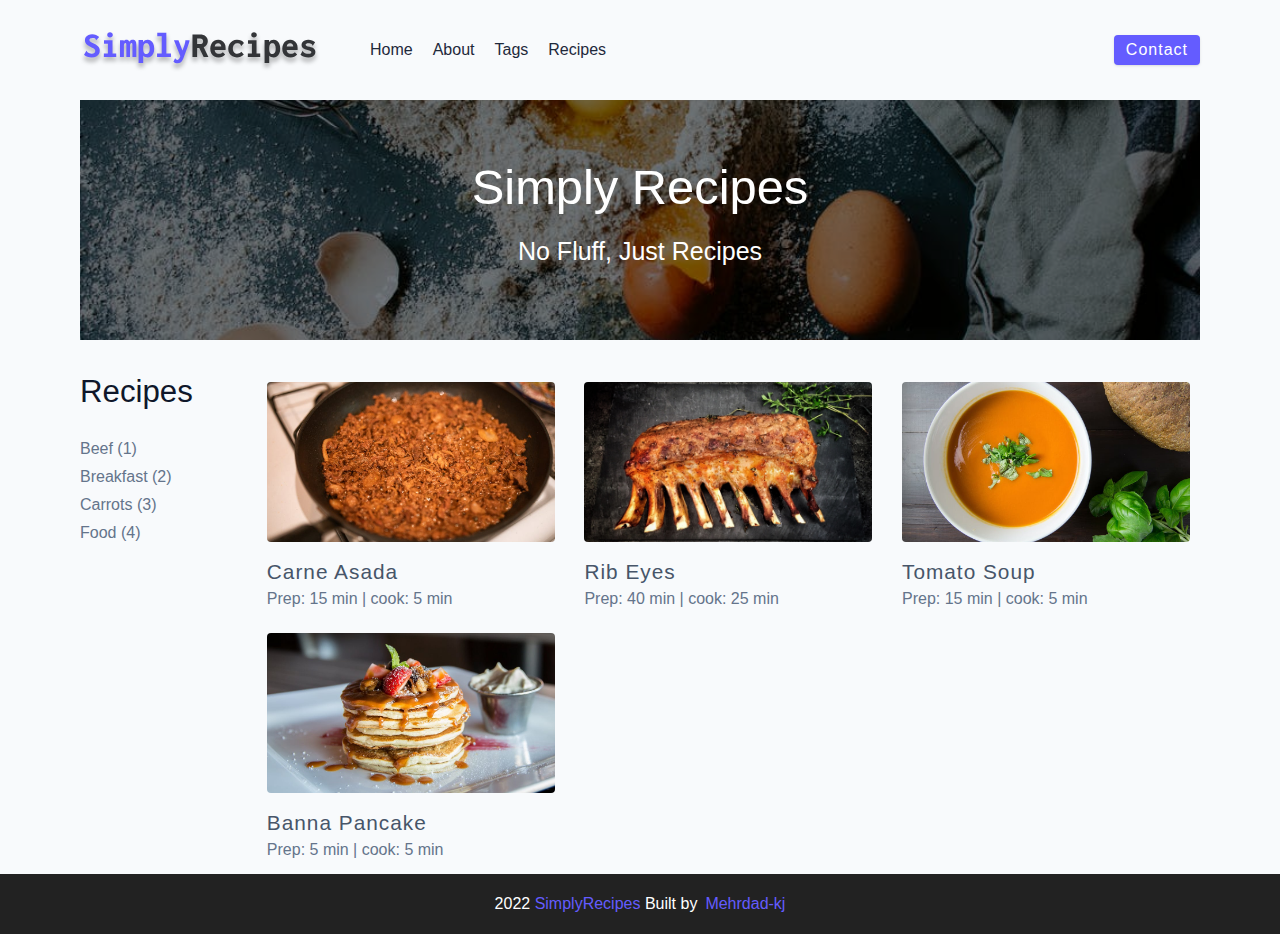
<file: index.html>
<html lang="en">
<head>
    <meta charset="UTF-8">
    <meta http-equiv="X-UA-Compatible" content="IE=edge">
    <meta name="viewport" content="width=device-width, initial-scale=1.0">
    <title> Simply Recipes || Final</title>
    <link rel="stylesheet" href="./Recipe Website/main page/css/normalize.css">
    <link rel="stylesheet" href="./Recipe Website/main page/css/main.css">
</head>
<body>

    <!-- navbar html code -->

    <nav>
        <div class="nav-container">
            <div class="link-container">
                <a href="./index.html"><img src="./Recipe Website/main page/images/logo.svg" alt="logo"></a>
                <ul>
                    <li><a href="./index.html">Home</a></li>
                    <li><a href="#">About</a></li>
                    <li><a href="#">Tags</a></li>
                    <li><a href="#">Recipes</a></li>
                </ul>
            </div>
            <div>
                <button class="btn">Contact</button>
                <img src="./Recipe Website/main page/images/menu-svgrepo-com.svg" class="menu-svg">
            </div>
        </div>
    </nav>

    <!-- these codes are for responsive design and they don't display at full screen -->

    <div class="display-none test" >
        <div class="display-none-container">
            <ul>
                <li><a href="#">Home</a></li>
                <li><a href="#">About</a></li>
                <li><a href="#">Tags</a></li>
                <li><a href="#">Recipes</a></li>
            </ul>
            <button class="btn">Contact</button>
        </div>
    </div>

    <!-- banner of the site -->

    <div class="header">
        <div class="header-container">
            <h1>Simply Recipes</h1>
            <h4>No Fluff, Just Recipes</h4>
        </div>
    </div>

    <!-- body and main content of the page -->

    <div class="body-container">
        <div class="left-side-nav">
            <nav>
                <h3>Recipes</h3>
                <ul>
                    <li><a href="">Beef (1)</a></li>
                    <li><a href="">Breakfast (2)</a></li>
                    <li><a href="">Carrots (3)</a></li>
                    <li><a href="">Food (4)</a></li>
                </ul>
            </nav>
        </div>
        <div class="right-side-recipes">
            <div class="recipe">
                <a href="./Recipe Website/recipe1/recipe1.html">
                <img src="./Recipe Website/main page/images/recipes/recipe-1.jpeg" class="img">
                <h3>Carne Asada</h3>
                <p>Prep: 15 min | cook: 5 min</p>
                </a>
            </div>
            <div class="recipe">
                <a href="./Recipe Website/recipe1/recipe1.html">
                <img src="./Recipe Website/main page/images/recipes/recipe-2.jpeg" class="img">
                <h3>Rib Eyes</h3>
                <p>Prep: 40 min | cook: 25 min</p>
                </a>
            </div>
            <div class="recipe">
                <a href="./Recipe Website/recipe1/recipe1.html">
                <img src="./Recipe Website/main page/images/recipes/recipe-3.jpeg" class="img">
                <h3>Tomato Soup</h3>
                <p>Prep: 15 min | cook: 5 min</p>
                </a>
            </div>
            <div class="recipe">
                <a href="./Recipe Website/recipe1/recipe1.html">
                <img src="./Recipe Website/main page/images/recipes/recipe-4.jpeg" class="img">
                <h3>Banna pancake</h3>
                <p>Prep: 5 min | cook: 5 min</p>
                </a>
            </div>
        </div>
    </div>

    <!-- footer content -->

    <footer>
        <div class="footer-container">
            <p>2022 <span>SimplyRecipes </span>Built by</p>
            <a href="#">Mehrdad-kj</a>
        </div>
    </footer>

    <!-- here is the js file for hamburger icon -->
    <script src="./Recipe Website/main page/app.js"></script>
</body>
</html>
</file>
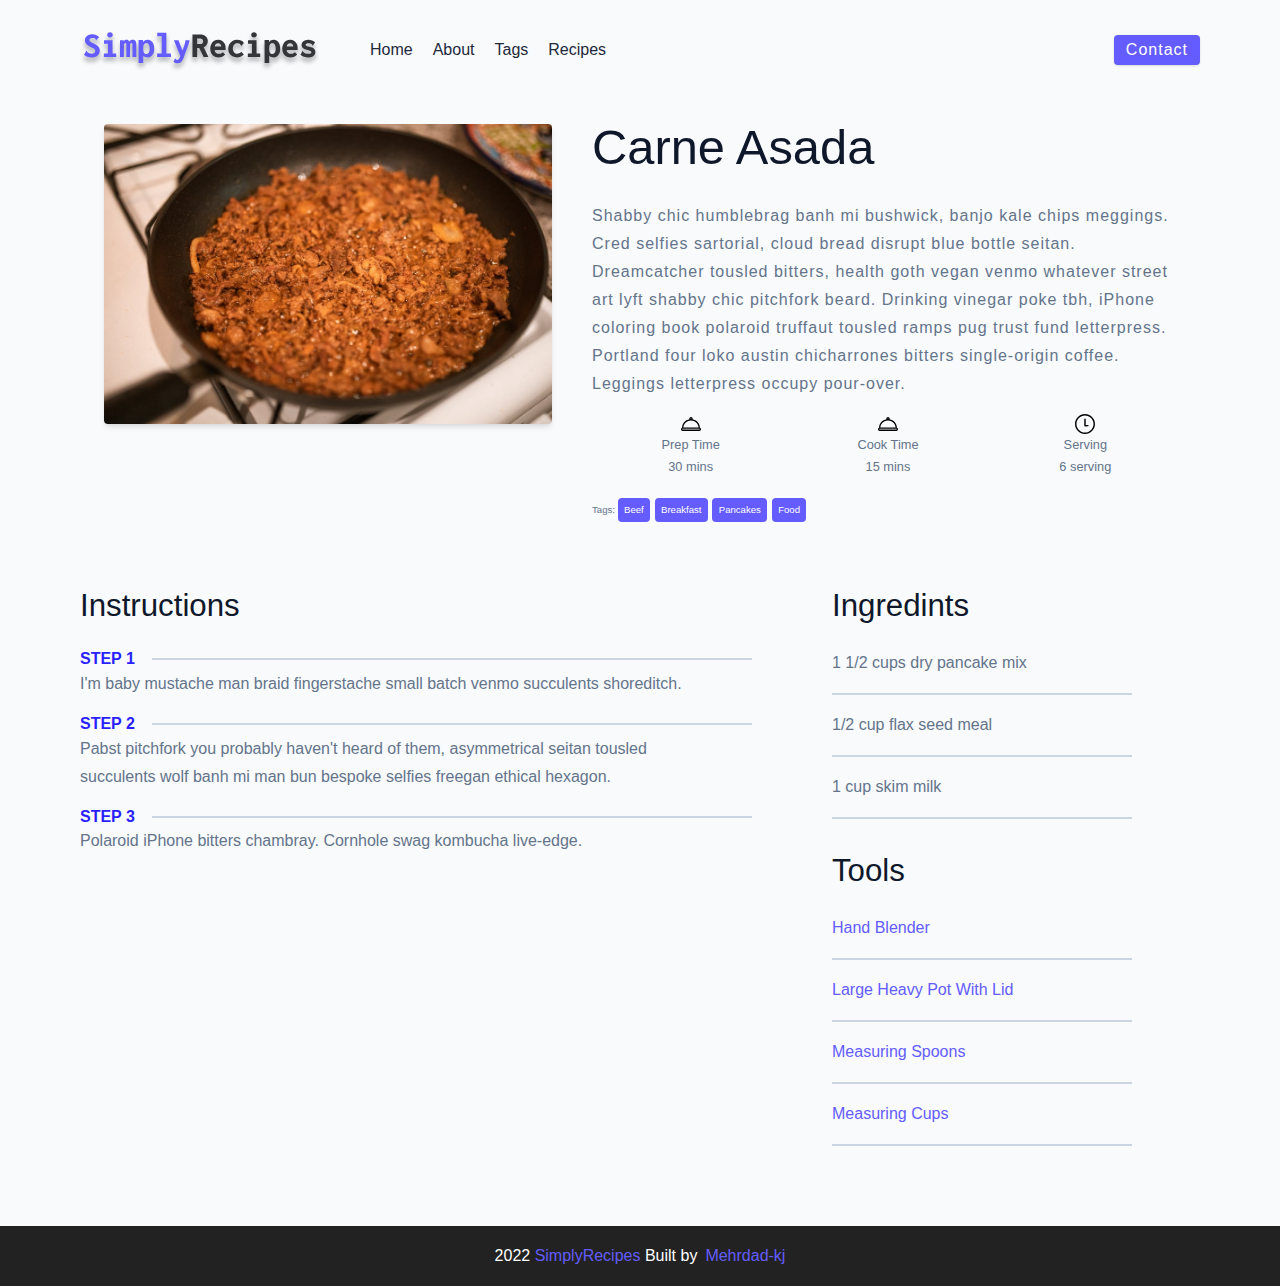
<file: Recipe Website/recipe1/recipe1.html>
<html lang="en">
<head>
    <meta charset="UTF-8">
    <meta http-equiv="X-UA-Compatible" content="IE=edge">
    <meta name="viewport" content="width=device-width, initial-scale=1.0">
    <title>Carne Asada</title>
    <link rel="stylesheet" href="../main page/css/normalize.css">
    <link rel="stylesheet" href="../recipe1/recipe1.css">
</head>
<body>
    <nav>
        <div class="nav-container">
            <div class="link-container">
                <a href="../../index.html"><img src="../main page/images/logo.svg" alt="logo"></a>
                <ul>
                    <li><a href="../../index.html">Home</a></li>
                    <li><a href="#">About</a></li>
                    <li><a href="#">Tags</a></li>
                    <li><a href="#">Recipes</a></li>
                </ul>
            </div>
            <div>
                <button class="btn">Contact</button>
                <img src="../main page/images/menu-svgrepo-com.svg" class="menu-svg">
            </div>
        </div>
    </nav>
    <div class="display-none test" >
        <div class="display-none-container">
            <ul>
                <li><a href="#">Home</a></li>
                <li><a href="#">About</a></li>
                <li><a href="#">Tags</a></li>
                <li><a href="#">Recipes</a></li>
            </ul>
            <button class="btn">Contact</button>
        </div>
    </div>
    <div class="main-recipe">
        <div class="main-recipe-container">
            <div class="img-container">
                <img src="../main page/images/recipes/recipe-1.jpeg" alt="">
            </div>
            <div class="recipe-details">
                <h1>Carne Asada</h1>
                <p>Shabby chic humblebrag banh mi bushwick, banjo kale chips meggings. Cred selfies sartorial, cloud bread disrupt blue bottle seitan. Dreamcatcher tousled bitters, health goth vegan venmo whatever street art lyft shabby chic pitchfork beard. Drinking vinegar poke tbh, iPhone coloring book polaroid truffaut tousled ramps pug trust fund letterpress. Portland four loko austin chicharrones bitters single-origin coffee. Leggings letterpress occupy pour-over.</p>
                <div class="icon-holder">
                    <div class="icon-prep">
                        <img src="../recipe1/images/serving-svgrepo-com.svg" alt="">
                        <span>Prep Time</span>
                        <span>30 mins</span>
                    </div>
                    <div class="icon-prep">
                        <img src="../recipe1/images/serving-svgrepo-com.svg" alt="">
                        <span>Cook Time</span>
                        <span>15 mins</span>
                    </div>
                    <div class="icon-prep">
                        <img src="../recipe1/images/time-svgrepo-com.svg" alt="">
                        <span>Serving</span>
                        <span>6 serving</span>
                    </div>
                </div>
                <div class="tag-holder">
                    <span>Tags: </span>
                    <button><a href="">Beef</a></button>
                    <button><a href="">Breakfast</a></button>
                    <button><a href="">Pancakes</a></button>
                    <button><a href="">Food</a></button>
                </div>
            </div>
        </div>
    </div>
    <div class="instruction">
        <div class="left-ins">
            <h3>Instructions</h3>
            <div class="step">
                <h5>step 1</h5>
                <div class="line"></div>
            </div>
            <p>I'm baby mustache man braid fingerstache small batch venmo succulents shoreditch.</p>
            <div class="step">
                <h5>step 2</h5>
                <div class="line"></div>
            </div>
            <p>Pabst pitchfork you probably haven't heard of them, asymmetrical seitan tousled succulents wolf banh mi man bun bespoke selfies freegan ethical hexagon.</p>
            <div class="step">
                <h5>step 3</h5>
                <div class="line"></div>
            </div>
            <p>Polaroid iPhone bitters chambray. Cornhole swag kombucha live-edge.</p>
        </div>
        <div class="right-ins">
            <div class="ingridents">
                <h3>Ingredints</h3>
                <p>1 1/2 cups dry pancake mix</p>
                <div class="line"></div>
                <p>1/2 cup flax seed meal</p>
                <div class="line"></div>
                <p>1 cup skim milk</p>
                <div class="line"></div>
            </div>
            <div class="tools">
                <h3>Tools</h3>
                <p>Hand Blender</p>
                <div class="line"></div>
                <p>Large Heavy Pot With Lid</p>
                <div class="line"></div>
                <p>Measuring Spoons</p>
                <div class="line"></div>
                <p>Measuring Cups</p>
                <div class="line"></div>
            </div>
        </div>
    </div>

    <footer>
        <div class="footer-container">
            <p>2022 <span>SimplyRecipes </span>Built by</p>
            <a href="#">Mehrdad-kj</a>
        </div>
    </footer>

    <script src="../recipe1/recipe1.js"></script>
</body>
</html>
</file>
<file: Recipe Website/main page/css/main.css>
*, ::after, ::before{
    box-sizing: border-box;
}

/* import fonts */
@import url('https://fonts.googleapis.com/css?family=Nunito:400');
@import url('https://fonts.googleapis.com/css?family=Roboto:400');
html {font-size: 100%;} /*16px*/

/* vars */
:root{

    /* font vars */
    --bodyFont: 'Nunito', sans-serif;
    --headingFont: 'Roboto', sans-serif;

    /* colors */
    --black: #222;
    --white: #fff;

    --grey-50: #f8fafc;
    --grey-100: #f1f5f9;
    --grey-200: #e2e8f0;
    --grey-300: #cbd5e1;
    --grey-400: #94a3b8;
    --grey-500: #64748b;
    --grey-600: #475569;
    --grey-700: #334155;
    --grey-800: #1e293b;
    --grey-900: #0f172a;

    --violet: #645cff;
    --violet-hover: #2A1FFF;

    /* rest of vars */
    --backgroundColor: var(--grey-50);
    --textColor: var(--grey-900);
    --borderRadius: 0.25rem;
    --letterSpacing: 1px;
    --transition: 0.3s ease-in-out all;
    --max-width: 1120px;
    --fixed-width: 600px;

    /* box-shadow */
    --shadow-1: 0 1px 3px 0 rgb(0 0 0 / 0.1), 0 1px 2px -1px rgb(0 0 0 / 0.1);
    --shadow-2: 0 4px 6px -1px rgb(0 0 0 / 0.1), 0 2px 4px -2px rgb(0 0 0 / 0.1);
    --shadow-3: 0 10px 15px -3px rgb(0 0 0 / 0.1), 0 4px 6px -4px rgb(0 0 0 / 0.1);
    --shadow-4: 0 20px 25px -5px rgb(0 0 0 / 0.1), 0 8px 10px -6px rgb(0 0 0 / 0.1);

}

body {
    background: var(--backgroundColor);
    font-family: var(--bodyFont), sans-serif;
    font-weight: 400;
    line-height: 1.75;
    color: var(--textColor);
  }

p {
    margin-bottom: 1rem;
    max-width: 40em;
}

h1, 
h2, 
h3, 
h4, 
h5 {
  margin: 0;
  margin-bottom: 1.38rem;     
  font-family: var(--headingFont), monospace;
  font-weight: 400;
  line-height: 1.3;
  text-transform: capitalize;
}

h1 {
    margin-top: 0;
    font-size: 3.052rem;
  }
  
  h2 {
      font-size: 2.441rem;
  }
  
  h3 {
      font-size: 1.953rem;
  }
  
  h4 {
      font-size: 1.563rem;
  }
  
  h5 {
      font-size: 1.25rem;
  }
  
  a{
    text-decoration: none;
}

ul{
    list-style-type: none;
    padding: 0;
}

.container{
    width: 50vw;
    border: 5px solid var(--violet);
    border-radius: var(--borderRadius);
    max-width: var(--max-width);
}

.img{
    width: 100%;
    display: block;
    object-fit: cover;
}

/* buttons */

.btn{
    cursor: pointer;
    color: var(--white);
    background-color: var(--violet);
    border: transparent;
    border-radius: var(--borderRadius);
    letter-spacing: var(--letterSpacing);
    padding: 0.375rem 0.75rem;
    box-shadow: var(--shadow-1);
    transform: var(--transition);
    text-transform: capitalize;
    display: inline-block;
    margin-bottom: 1rem;
}

.btn:hover{
    background-color: var(--primary-700);
    box-shadow: var(--shadow-4);
}

.btn-hipster{
    background-color: var(--primary-200);
    color: var(--primary-500);
    box-shadow: var(--shadow-2);
}

.btn-hipster:hover{
    background-color: var(--primary-500);
    color: var(--primary-100);
    box-shadow: var(--shadow-2);
}

.btn-block {
    width: 100%;
  }


/**************
  nav bar css 
*****************/

.nav-container{
    display: flex;
    width: 90vw;
    max-width: var(--max-width);
    justify-content: space-between;
    align-items: center;
    margin: 20 auto;
}

.link-container{
    display: flex;
    align-items: center;
}

.nav-container ul{
    display: flex;
    justify-content: space-around;
    margin-left: 50px;
}

.nav-container ul li{
    display: inline-block;
    margin-right: 20px;
}

.nav-container ul li a{
    color: var(--grey-800);
}

.nav-container ul li a:hover{
    cursor: pointer;
    color: var(--violet-hover);
    transition: var(--transition);
}

.nav-container button{
    margin: 0;
    
}

.nav-container button:hover{
    cursor: pointer;
    background-color: var(--violet-hover);
    transition: var(--transition);
}

/**************
  header css  
*****************/

.header{
    width: 90vw;
    height: 15rem;
    border: transparent;
    max-width: var(--max-width);
    margin: 0 auto;
    background: url(../images/main.jpeg);
    background-repeat: no-repeat;
    background-position: center;
    background-size: cover;
    margin-bottom: 2rem;
}

.header-container{
    width: 100%;
    height: 15rem;
    display: flex;
    flex-direction: column;
    justify-content: center;
    align-items: center;
    background: rgba(0, 0, 0, 0.4);
}

.header-container h1,
h4{
    color: var(--white);
    margin-bottom: 1rem;
    font-family: var(--bodyFont);
}


/**************
  body css 
*****************/

.body-container{
    width: 90vw;
    max-width: var(--max-width);
    margin: 0 auto;
    display: flex;
}

.right-side-recipes{
    display: flex;
    flex-direction: row;
    justify-content: space-between;
    padding-left: 4rem;
    flex-wrap: wrap;
    margin-right: 0;
}

.recipe{
    flex-basis: 25%;
    margin: 10px;
}

.recipe .img{
    height: 10rem;
    width: 18rem;
    border: transparent;
    border-radius: var(--borderRadius);
    margin-bottom: 1rem;
}

.recipe h3{
    font-family: var(--headingFont);
    margin: 0;
    color: var(--grey-600);
    font-size: 1.3rem;
    letter-spacing: var(--letterSpacing);
}

.recipe p{
    font-family: var(--bodyFont);
    margin: 0;
    text-shadow: var(--shadow-2);
    color: var(--grey-500);
}

.recipe:hover{
    cursor: pointer;
}

.left-side-nav{
    flex-basis: 10%;
}

.left-side-nav ul li a{
    color: var(--grey-500);
}

.left-side-nav ul li a:hover{
    color: var(--violet-hover);
}

/**************
  footer css 
*****************/

footer{
    width: 100%;
    background-color: var(--black);
    margin: 0 auto;
}

.footer-container{
    display: flex;
    justify-content: center;
    align-items: center;
}

.footer-container p{
    color: var(--white);
}

.footer-container p span{
    color: var(--violet);
}

.footer-container a{
    margin-left: .5rem;
    color: var(--violet);
}


.display-none{
    width: 90vw;
    max-width: var(--max-width);
    margin: 0 auto;
}

.display-none-container{
    width: 100%;
    text-align: center;
}

.display-none-container li{
    padding: 1rem;
    border-top: 1px solid var(--black);
    display: flex;
    justify-content: center;
    align-items: center;
}

.display-none-container li:last-child {
    border-bottom: 1px solid var(--black);
}


.display-none-container li a{
    color: var(--grey-900);
    font-size: 1.2rem;
}

.display-none-container li:hover{
    cursor: pointer;
}

.display-none-container .btn:hover{
    cursor: pointer;
    background-color: var(--violet-hover);
    transition: var(--transition);
}

.menu-svg{
    width: 30px;
    height: 30px;
    /* position: absolute;
    right: 30px; */
    color: var(--violet);
    display: none;
    /* background-color: var(--violet); */
    border-radius: 50%;
    padding: 2px;
}

.test{
    display: none;
}



/* media quries */

@media screen and (max-width: 992px){
    .nav-container ul{
        display: none;
    }
    .nav-container .btn{
        display: none;
    }

    .menu-svg{
        display: block;
    }

    .menu-svg:hover{
        cursor: pointer;
        /* background-color: var(--violet-hover); */
    }

}



@media screen and (max-width: 880px){
    .right-side-recipes{
        padding-left: 1rem;
    }
}


@media screen and (max-width: 830px){
    .right-side-recipes{
        display: flex;
        max-width: 100%;
    }
}

@media screen and (min-width: 992px){
    .display-none{
        display: none;
    }
}

@media screen and (max-width: 540px){
    .body-container{
        display: block;
    }

    .right-side-recipes{
        width: 90vw;
        padding: 0;
        display: block;
    }

    .recipe{
        width: 90%;
        margin: 1rem auto;
    }

    .recipe img{
        margin: 0;
        width: 100%;
    }

    .left-side-nav{
        display: none;
    }
}

@media screen and (max-width: 370px){
    .header-container h1{
        font-size: 2rem;
    }
    .header-container h4{
        font-size: 1rem;
    }
}

@media screen and (max-width: 1100px){
    .right-side-recipes{
        justify-content: space-around;
    }
}
</file>
<file: Recipe Website/recipe1/recipe1.css>
*, ::after, ::before{
    box-sizing: border-box;
}

/* import fonts */
@import url('https://fonts.googleapis.com/css?family=Nunito:400');
@import url('https://fonts.googleapis.com/css?family=Roboto:400');
html {font-size: 100%;} /*16px*/

/* vars */
:root{

    /* font vars */
    --bodyFont: 'Nunito', sans-serif;
    --headingFont: 'Roboto', sans-serif;

    /* colors */
    --black: #222;
    --white: #fff;

    --grey-50: #f8fafc;
    --grey-100: #f1f5f9;
    --grey-200: #e2e8f0;
    --grey-300: #cbd5e1;
    --grey-400: #94a3b8;
    --grey-500: #64748b;
    --grey-600: #475569;
    --grey-700: #334155;
    --grey-800: #1e293b;
    --grey-900: #0f172a;

    --violet: #645cff;
    --violet-hover: #2A1FFF;

    /* rest of vars */
    --backgroundColor: var(--grey-50);
    --textColor: var(--grey-900);
    --borderRadius: 0.25rem;
    --letterSpacing: 1px;
    --transition: 0.3s ease-in-out all;
    --max-width: 1120px;
    --fixed-width: 600px;

    /* box-shadow */
    --shadow-1: 0 1px 3px 0 rgb(0 0 0 / 0.1), 0 1px 2px -1px rgb(0 0 0 / 0.1);
    --shadow-2: 0 4px 6px -1px rgb(0 0 0 / 0.1), 0 2px 4px -2px rgb(0 0 0 / 0.1);
    --shadow-3: 0 10px 15px -3px rgb(0 0 0 / 0.1), 0 4px 6px -4px rgb(0 0 0 / 0.1);
    --shadow-4: 0 20px 25px -5px rgb(0 0 0 / 0.1), 0 8px 10px -6px rgb(0 0 0 / 0.1);

}

body {
    background: var(--backgroundColor);
    font-family: var(--bodyFont), sans-serif;
    font-weight: 400;
    line-height: 1.75;
    color: var(--textColor);
    /* width: 90vw;
    max-width: var(--max-width);
    margin: 0 auto; */
  }

p {
    margin-bottom: 1rem;
    max-width: 40em;
}

h1, 
h2, 
h3, 
h4, 
h5 {
  margin: 0;
  margin-bottom: 1.38rem;     
  font-family: var(--headingFont), monospace;
  font-weight: 400;
  line-height: 1.3;
  text-transform: capitalize;
}

h1 {
    margin-top: 0;
    font-size: 3.052rem;
  }
  
  h2 {
      font-size: 2.441rem;
  }
  
  h3 {
      font-size: 1.953rem;
  }
  
  h4 {
      font-size: 1.563rem;
  }
  
  h5 {
      font-size: 1.25rem;
  }
  
  a{
    text-decoration: none;
}

ul{
    list-style-type: none;
    padding: 0;
}

.container{
    width: 50vw;
    border: 5px solid var(--violet);
    border-radius: var(--borderRadius);
    max-width: var(--max-width);
}

.img{
    width: 100%;
    display: block;
    object-fit: cover;
}

/* buttons */

.btn{
    cursor: pointer;
    color: var(--white);
    background-color: var(--violet);
    border: transparent;
    border-radius: var(--borderRadius);
    letter-spacing: var(--letterSpacing);
    padding: 0.375rem 0.75rem;
    box-shadow: var(--shadow-1);
    transform: var(--transition);
    text-transform: capitalize;
    display: inline-block;
    margin-bottom: 1rem;
}

.btn:hover{
    background-color: var(--primary-700);
    box-shadow: var(--shadow-4);
}

.btn-hipster{
    background-color: var(--primary-200);
    color: var(--primary-500);
    box-shadow: var(--shadow-2);
}

.btn-hipster:hover{
    background-color: var(--primary-500);
    color: var(--primary-100);
    box-shadow: var(--shadow-2);
}

.btn-block {
    width: 100%;
  }

/**************
  navbar css 
*****************/

.nav-container{
    display: flex;
    width: 90vw;
    max-width: var(--max-width);
    justify-content: space-between;
    align-items: center;
    margin: 20 auto;
}

.link-container{
    display: flex;
    align-items: center;
}

.nav-container ul{
    display: flex;
    justify-content: space-around;
    margin-left: 50px;
}

.nav-container ul li{
    display: inline-block;
    margin-right: 20px;
}

.nav-container ul li a{
    color: var(--grey-800);
}

.nav-container ul li a:hover{
    cursor: pointer;
    color: var(--violet-hover);
    transition: var(--transition);
}

.nav-container button{
    margin: 0;
    
}

.nav-container button:hover{
    cursor: pointer;
    background-color: var(--violet-hover);
    transition: var(--transition);
}

.display-none{
    max-width: var(--max-width);
    margin: 0 auto;
}

.display-none-container{
    width: 100%;
    text-align: center;
}

.display-none-container li{
    padding: 1rem;
    border-top: 1px solid var(--black);
    display: flex;
    justify-content: center;
    align-items: center;
}

.display-none-container li:last-child {
    border-bottom: 1px solid var(--black);
}


.display-none-container li a{
    color: var(--grey-900);
    font-size: 1.2rem;
}

.display-none-container li:hover{
    cursor: pointer;
}

.display-none-container .btn:hover{
    cursor: pointer;
    background-color: var(--violet-hover);
    transition: var(--transition);
}

.menu-svg{
    width: 30px;
    height: 30px;
    /* position: absolute;
    right: 30px; */
    color: var(--violet);
    display: none;
    /* background-color: var(--violet); */
    border-radius: 50%;
    padding: 2px;
}

.test{
    display: none;
}


.main-recipe{
    max-width: var(--max-width);
    margin: 0 auto;
}

.main-recipe-container{
    width: 100%;
    display: flex;
    flex-direction: row;
    justify-content: space-between;
}

.img-container{
    padding: 1.5rem;
}

.img-container img{
    width: 448px;
    height: 300px;
    border-radius:var(--borderRadius);
    box-shadow: var(--shadow-2);
}

.recipe-details{
    padding: 1rem;
}

.recipe-details p {
    color: var(--grey-500);
    letter-spacing: var(--letterSpacing);
    text-shadow: var(--shadow-1);
}

.icon-holder{
    display: flex;
    justify-content: space-around;
    margin-bottom: 1rem;
}

.icon-prep{
    width: 100px;
    display: flex;
    flex-direction: column;
    text-align: center;
    justify-content: center;
}

.icon-prep img{
    width: 20px;
    margin: 0 auto;
}

.icon-prep span{
    font-size: 0.8rem;
    color: var(--grey-500);
}

.tag-holder button{
    background-color: var(--violet);
    border: transparent;
    border-radius: var(--borderRadius);
    padding: .4rem;
}

.tag-holder a{
    color: var(--white);
    font-size: .6rem;
}

.tag-holder span{
    color: var(--grey-500);
    font-size: .6rem;
}

.instruction{
    max-width: var(--max-width);
    margin: 0 auto;
    display: flex;
    justify-content: space-between;
    margin-top: 3rem;
}

.instruction p{
    color: var(--grey-500);
}

.line{
    height: 2px;
    background-color: var(--grey-300);
    width: 600px;
}

.step{
    display: flex;
    align-items: center;
    justify-content: space-between;
}

.step h5{
    margin: 0;
    text-transform: uppercase;
    color: var(--violet-hover);
    font-size: 1rem;
    font-weight: 600;
}

.left-ins p{
    margin-top: 0;
}

.left-ins{
    width: 60%;
}

.right-ins{
    width: 40%;
    padding-left: 5rem;
}

.right-ins .line{
    height: 2px;
    background-color: var(--grey-300);
    width: 300px;
}

.ingridents{
    margin-bottom: 2rem;
}

.tools{
    margin-bottom: 5rem;
}

.tools p{
    color: var(--violet);
}


footer{
    width: 100%;
    background-color: var(--black);
    margin: 0 auto;
}

.footer-container{
    display: flex;
    justify-content: center;
    align-items: center;
}

.footer-container p{
    color: var(--white);
}

.footer-container p span{
    color: var(--violet);
}

.footer-container a{
    margin-left: .5rem;
    color: var(--violet);
}


/* media quries */
@media screen and (max-width: 992px){
    .nav-container ul{
        display: none;
    }
    .nav-container .btn{
        display: none;
    }

    .menu-svg{
        display: block;
    }

    .menu-svg:hover{
        cursor: pointer;
        /* background-color: var(--violet-hover); */
    }

    .main-recipe-container{
        width: 100%;
        display: flex;
        flex-direction: column;
        justify-content: space-between;
    }

    .instruction{
        display: flex;
        flex-direction: column;
        padding-left: 2rem;
    }

    .right-ins{
        padding-left: 0;
    }

    .recipe-details{
        padding-left: 2rem;
    }

    .step{
        display: flex;
        flex-direction: row;
        justify-content: flex-start;
        width: 800px;
    }

    .step h5{
        width: 60px;
    }

    .line{
        /* margin-left: 1rem; */
        width: 80vw;
    }

    .img-container img{
        width: 100%;
        
    }

}

@media screen and (max-width: 810px){
    .recipe{
        width: 100%;
    }

    .right-side-recipes{
        justify-content: center;
    }
}

@media screen and (max-width: 992px){
    .img-container img{
        max-width: 600px;
        height: 300px;
    }

    .icon-holder{
        max-width: 70vw;
    }

    .line{
        max-width: 80vw;
    }

    .step{
        justify-content: flex-start;
        width: 100%;
    }
}

@media screen and (max-width: 600px){
    .img-container{
        display: none;
    }
}

@media screen and (max-width: 1100px){
    .instruction{
        width: 90vw;
        max-width: var(--max-width);
        margin: 48px auto;
    }
}
</file>
